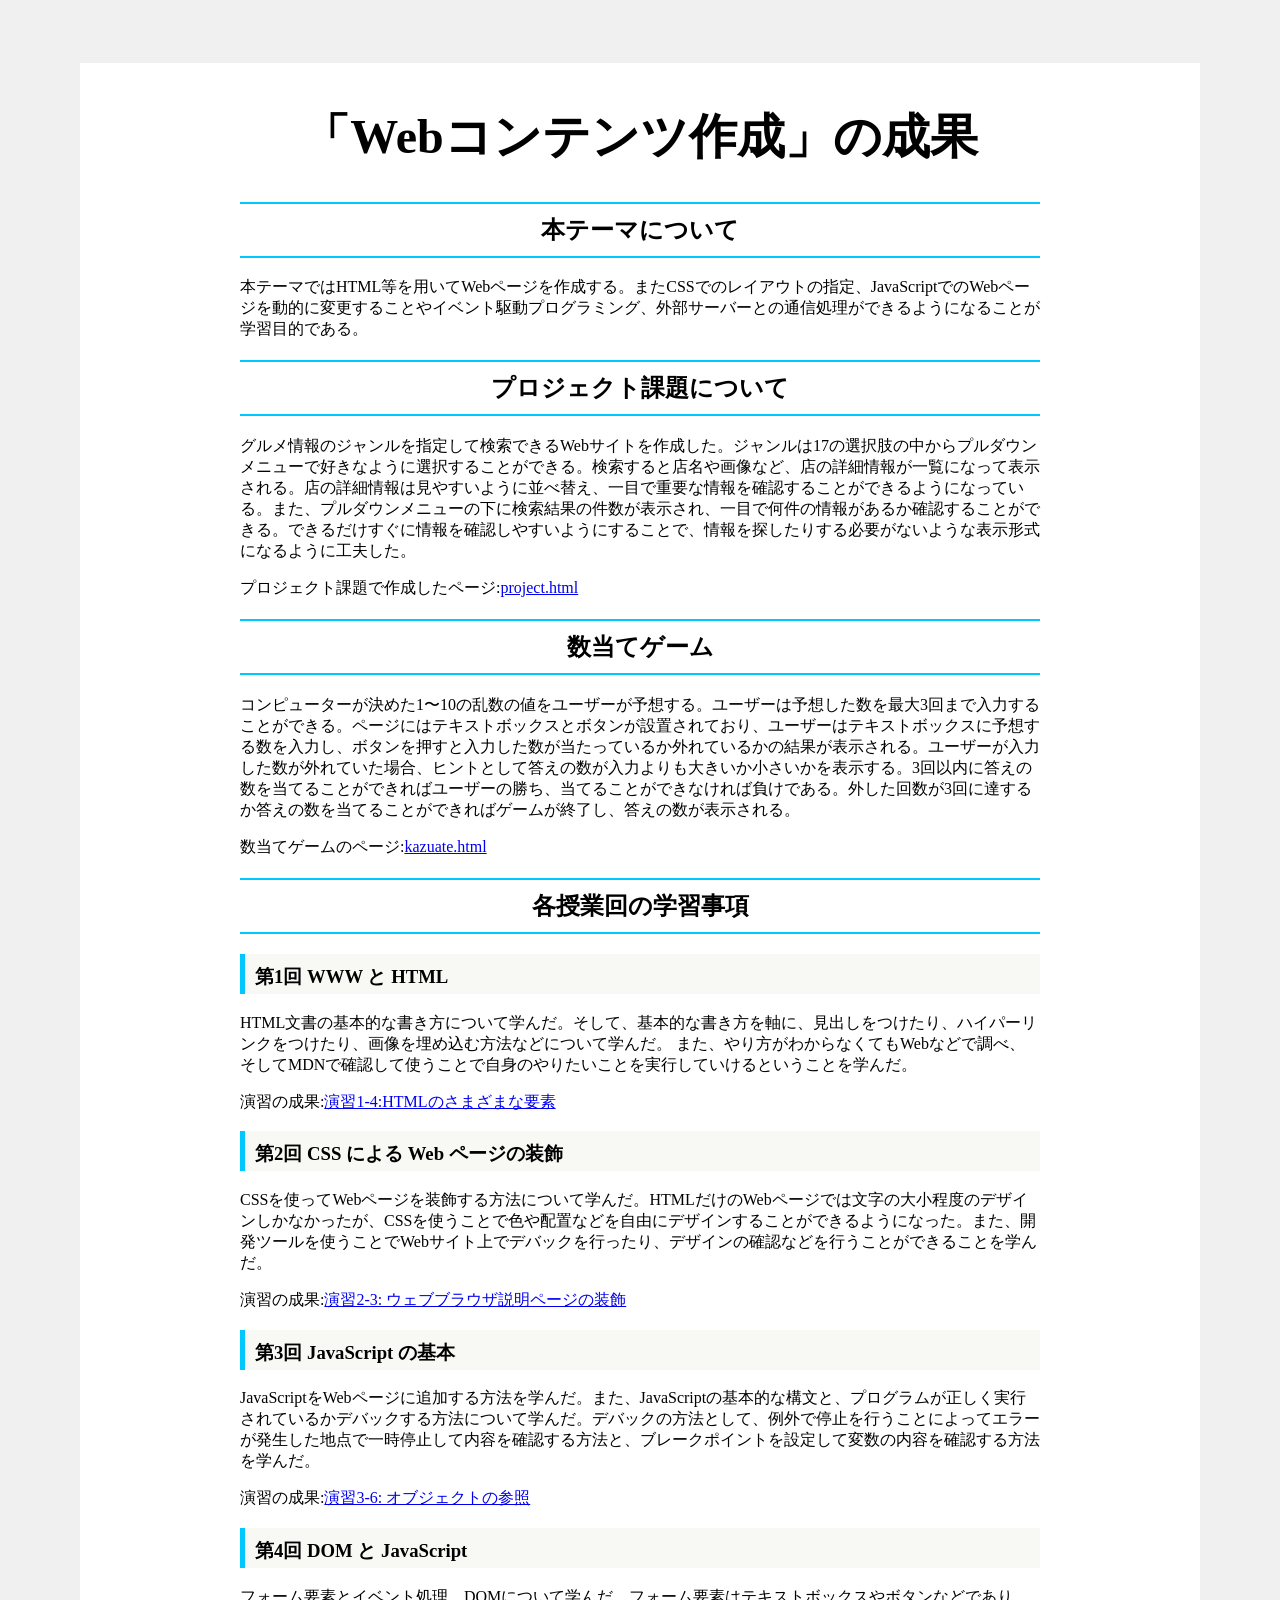
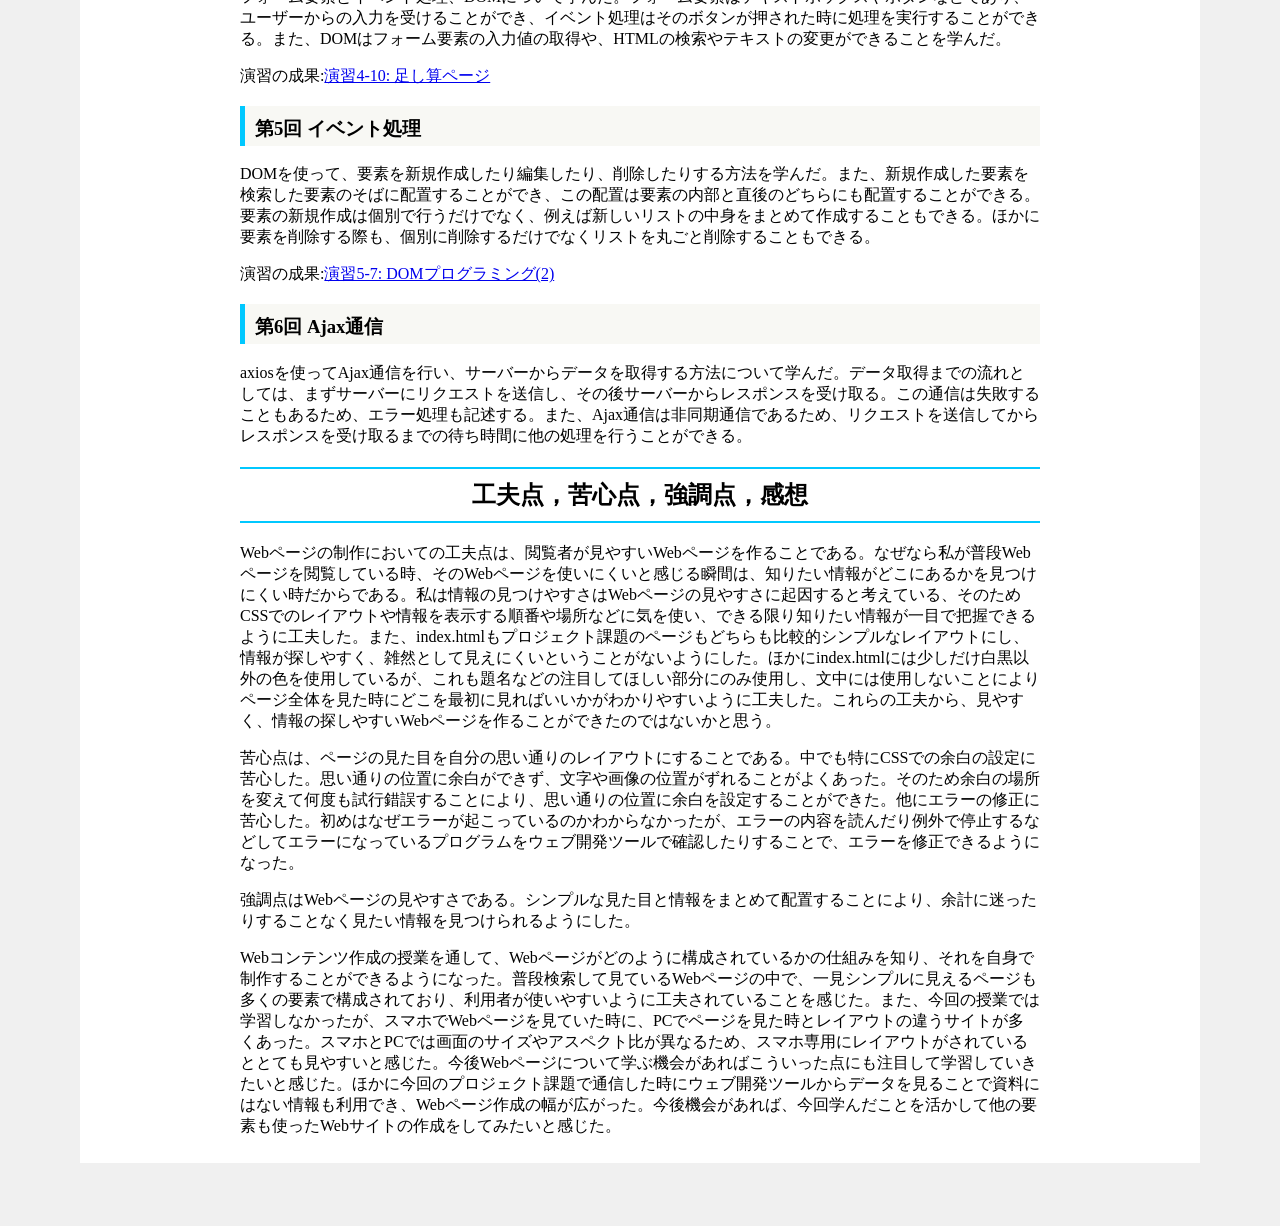
<file: index.html>
<!DOCTYPE html>
<html>
  <head>
    <meta charset="utf-8">
    <title>Webコンテンツ作成の成果</title>
    <link rel="stylesheet" href="index.css">
  </head>
  <body>
    <div class="main">
      <h1>「Webコンテンツ作成」の成果</h1>
      <h2>本テーマについて</h2>
      <p>本テーマではHTML等を用いてWebページを作成する。またCSSでのレイアウトの指定、JavaScriptでのWebページを動的に変更することやイベント駆動プログラミング、外部サーバーとの通信処理ができるようになることが学習目的である。</p>
      <h2>プロジェクト課題について</h2>
      <p>グルメ情報のジャンルを指定して検索できるWebサイトを作成した。ジャンルは17の選択肢の中からプルダウンメニューで好きなように選択することができる。検索すると店名や画像など、店の詳細情報が一覧になって表示される。店の詳細情報は見やすいように並べ替え、一目で重要な情報を確認することができるようになっている。また、プルダウンメニューの下に検索結果の件数が表示され、一目で何件の情報があるか確認することができる。できるだけすぐに情報を確認しやすいようにすることで、情報を探したりする必要がないような表示形式になるように工夫した。</p>
      <p>プロジェクト課題で作成したページ:<a href="project.html" title="project.html" target="_blank">project.html</a></p>
      <h2>数当てゲーム</h2>
      <p>コンピューターが決めた1〜10の乱数の値をユーザーが予想する。ユーザーは予想した数を最大3回まで入力することができる。ページにはテキストボックスとボタンが設置されており、ユーザーはテキストボックスに予想する数を入力し、ボタンを押すと入力した数が当たっているか外れているかの結果が表示される。ユーザーが入力した数が外れていた場合、ヒントとして答えの数が入力よりも大きいか小さいかを表示する。3回以内に答えの数を当てることができればユーザーの勝ち、当てることができなければ負けである。外した回数が3回に達するか答えの数を当てることができればゲームが終了し、答えの数が表示される。</p>
      <p>数当てゲームのページ:<a href="kazuate.html" title="kazuate.html" target="_blank">kazuate.html</a></p>
      <h2>各授業回の学習事項</h2>
      <h3>第1回 WWW と HTML</h3>
      <p>HTML文書の基本的な書き方について学んだ。そして、基本的な書き方を軸に、見出しをつけたり、ハイパーリンクをつけたり、画像を埋め込む方法などについて学んだ。
        また、やり方がわからなくてもWebなどで調べ、そしてMDNで確認して使うことで自身のやりたいことを実行していけるということを学んだ。
      </p>
      <p>演習の成果:<a href="practice-html/elements.html" title="elements.html" target="_blank">演習1-4:HTMLのさまざまな要素</a></p>
      <h3>第2回 CSS による Web ページの装飾</h3>
      <p>CSSを使ってWebページを装飾する方法について学んだ。HTMLだけのWebページでは文字の大小程度のデザインしかなかったが、CSSを使うことで色や配置などを自由にデザインすることができるようになった。また、開発ツールを使うことでWebサイト上でデバックを行ったり、デザインの確認などを行うことができることを学んだ。</p>
      <p>演習の成果:<a href="practice-css/browser-intro.html" title="browser-intro.html" target="_blank">演習2-3: ウェブブラウザ説明ページの装飾</a></p>
      <h3>第3回 JavaScript の基本</h3>
      <p>JavaScriptをWebページに追加する方法を学んだ。また、JavaScriptの基本的な構文と、プログラムが正しく実行されているかデバックする方法について学んだ。デバックの方法として、例外で停止を行うことによってエラーが発生した地点で一時停止して内容を確認する方法と、ブレークポイントを設定して変数の内容を確認する方法を学んだ。</p>
      <p>演習の成果:<a href="practice-js/obj-practice.html" title="obj-practice.html" target="_blank">演習3-6: オブジェクトの参照</a></p>
      <h3>第4回 DOM と JavaScript</h3>
      <p>フォーム要素とイベント処理、DOMについて学んだ。フォーム要素はテキストボックスやボタンなどであり、ユーザーからの入力を受けることができ、イベント処理はそのボタンが押された時に処理を実行することができる。また、DOMはフォーム要素の入力値の取得や、HTMLの検索やテキストの変更ができることを学んだ。</p>
      <p>演習の成果:<a href="practice-eventdom/tashizan.html" title="obj-practice.html" target="_blank">演習4-10: 足し算ページ</a></p>
      <h3>第5回 イベント処理</h3>
      <p>DOMを使って、要素を新規作成したり編集したり、削除したりする方法を学んだ。また、新規作成した要素を検索した要素のそばに配置することができ、この配置は要素の内部と直後のどちらにも配置することができる。要素の新規作成は個別で行うだけでなく、例えば新しいリストの中身をまとめて作成することもできる。ほかに要素を削除する際も、個別に削除するだけでなくリストを丸ごと削除することもできる。</p>
      <p>演習の成果:<a href="practice-dom2/dom2-exercise.html" title="dom2-exercise.html" target="_blank">演習5-7: DOMプログラミング(2)</a></p>
      <h3>第6回 Ajax通信</h3>
      <p>axiosを使ってAjax通信を行い、サーバーからデータを取得する方法について学んだ。データ取得までの流れとしては、まずサーバーにリクエストを送信し、その後サーバーからレスポンスを受け取る。この通信は失敗することもあるため、エラー処理も記述する。また、Ajax通信は非同期通信であるため、リクエストを送信してからレスポンスを受け取るまでの待ち時間に他の処理を行うことができる。</p>
      <h2>工夫点，苦心点，強調点，感想</h2>
      <p>Webページの制作においての工夫点は、閲覧者が見やすいWebページを作ることである。なぜなら私が普段Webページを閲覧している時、そのWebページを使いにくいと感じる瞬間は、知りたい情報がどこにあるかを見つけにくい時だからである。私は情報の見つけやすさはWebページの見やすさに起因すると考えている、そのためCSSでのレイアウトや情報を表示する順番や場所などに気を使い、できる限り知りたい情報が一目で把握できるように工夫した。また、index.htmlもプロジェクト課題のページもどちらも比較的シンプルなレイアウトにし、情報が探しやすく、雑然として見えにくいということがないようにした。ほかにindex.htmlには少しだけ白黒以外の色を使用しているが、これも題名などの注目してほしい部分にのみ使用し、文中には使用しないことによりページ全体を見た時にどこを最初に見ればいいかがわかりやすいように工夫した。これらの工夫から、見やすく、情報の探しやすいWebページを作ることができたのではないかと思う。</p>
      <p>苦心点は、ページの見た目を自分の思い通りのレイアウトにすることである。中でも特にCSSでの余白の設定に苦心した。思い通りの位置に余白ができず、文字や画像の位置がずれることがよくあった。そのため余白の場所を変えて何度も試行錯誤することにより、思い通りの位置に余白を設定することができた。他にエラーの修正に苦心した。初めはなぜエラーが起こっているのかわからなかったが、エラーの内容を読んだり例外で停止するなどしてエラーになっているプログラムをウェブ開発ツールで確認したりすることで、エラーを修正できるようになった。</p>
      <p>強調点はWebページの見やすさである。シンプルな見た目と情報をまとめて配置することにより、余計に迷ったりすることなく見たい情報を見つけられるようにした。</p>
      <p>Webコンテンツ作成の授業を通して、Webページがどのように構成されているかの仕組みを知り、それを自身で制作することができるようになった。普段検索して見ているWebページの中で、一見シンプルに見えるページも多くの要素で構成されており、利用者が使いやすいように工夫されていることを感じた。また、今回の授業では学習しなかったが、スマホでWebページを見ていた時に、PCでページを見た時とレイアウトの違うサイトが多くあった。スマホとPCでは画面のサイズやアスペクト比が異なるため、スマホ専用にレイアウトがされているととても見やすいと感じた。今後Webページについて学ぶ機会があればこういった点にも注目して学習していきたいと感じた。ほかに今回のプロジェクト課題で通信した時にウェブ開発ツールからデータを見ることで資料にはない情報も利用でき、Webページ作成の幅が広がった。今後機会があれば、今回学んだことを活かして他の要素も使ったWebサイトの作成をしてみたいと感じた。</p>
    </div>
  </body>
</html>
</file>
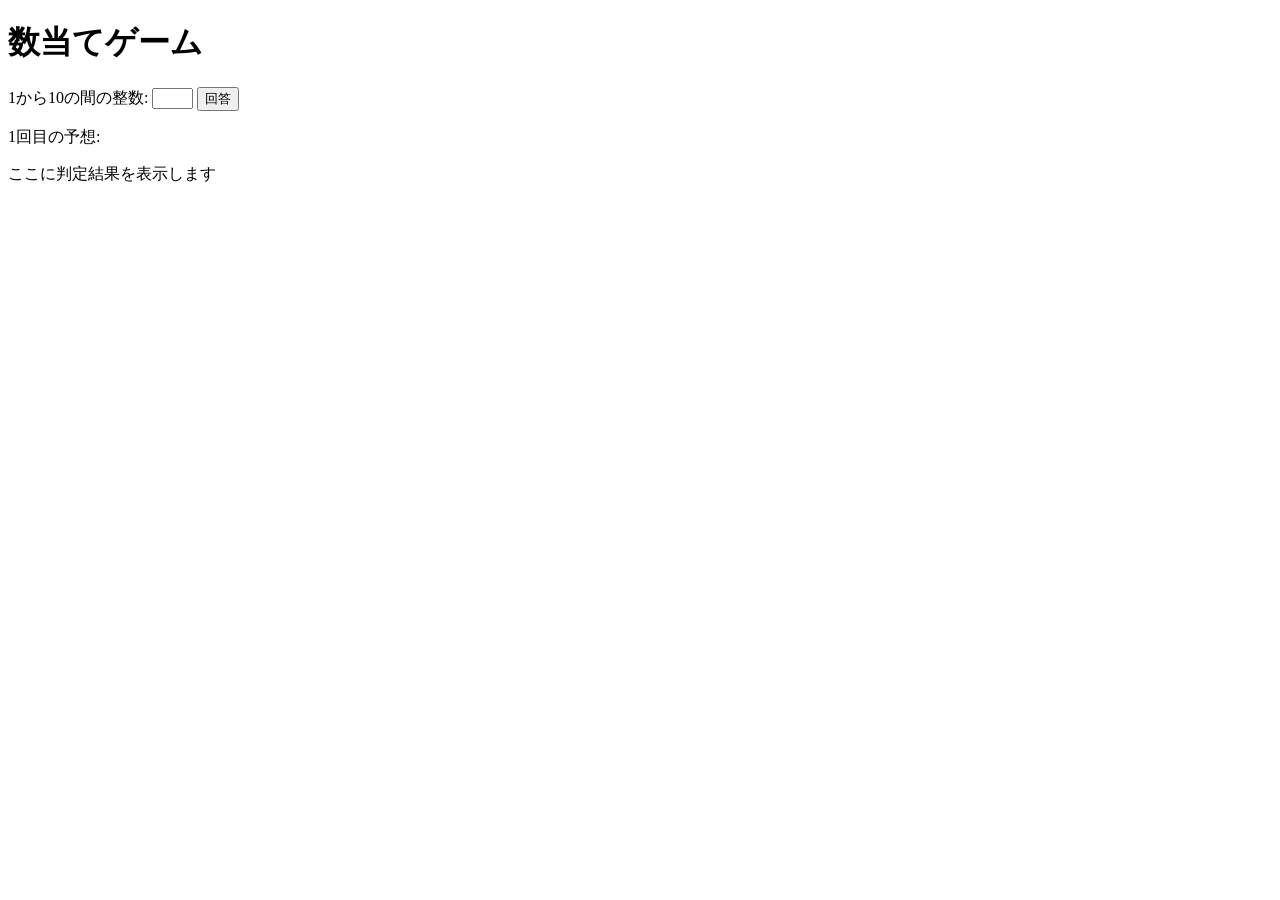
<file: kazuate.html>
<!-- 課題4-1: 数当てゲーム -->

<!DOCTYPE html>
<html>
  <head>
    <meta charset="utf-8">
    <title>数当てゲーム</title>
    <script src="kazuate.js" defer></script>
  </head>

  <body>
    <h1>数当てゲーム</h1>
      <p>
        1から10の間の整数:
        <input type="text" name="answer" id="answer" size="3">
        <button id="kaitou">回答</button>
      </p>
      <p>
        <span id="kaisu">1</span>回目の予想: 
        <span id="yoso"></span>
        <!-- ここにテキストボックスとボタンを設置 -->
        
      </p>
      <p id="result">ここに判定結果を表示します</p>
  </body>
</html>
</file>
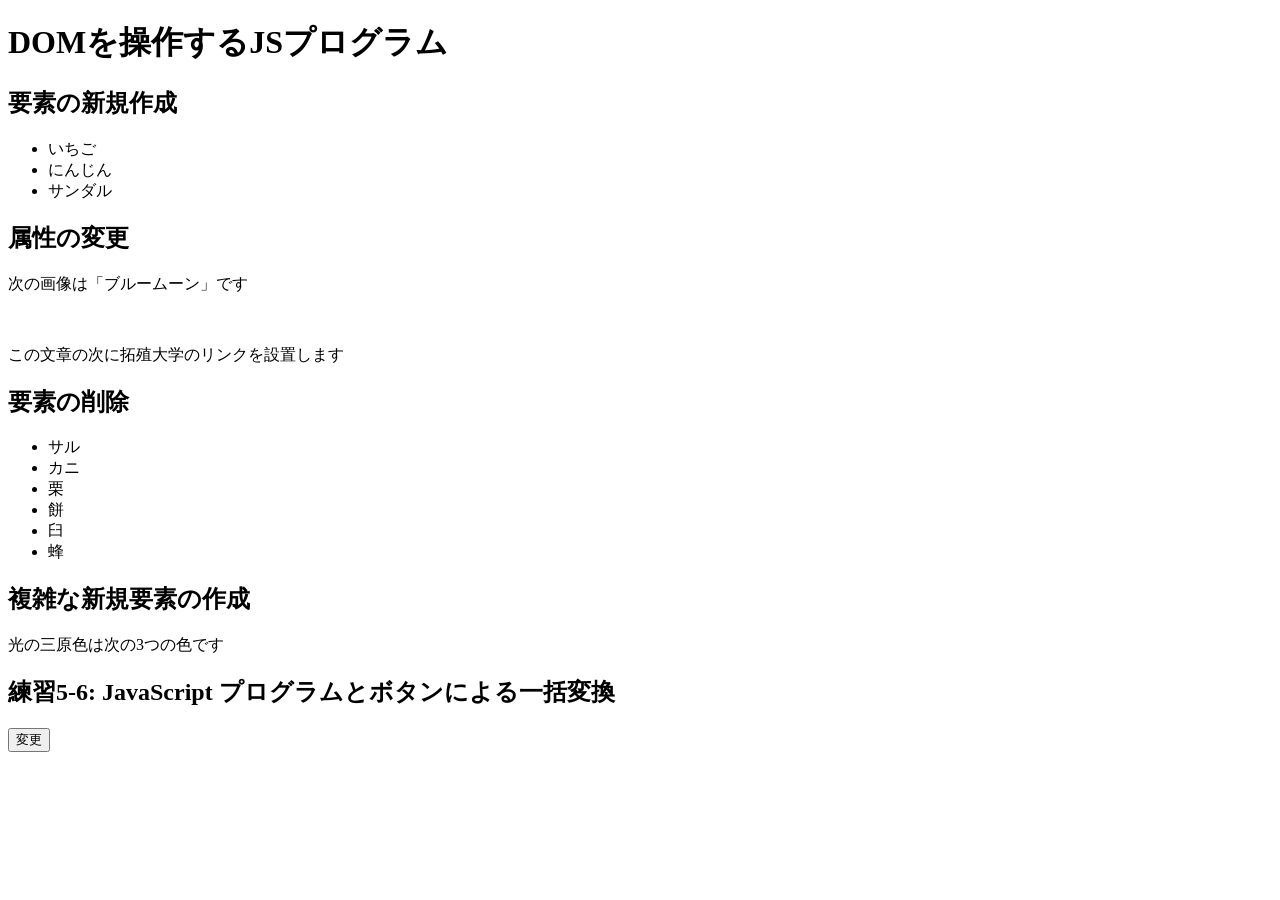
<file: practice-dom2/dom2-intro.html>
<!DOCTYPE html>
<html>
  <head>
    <title>DOMを操作するJSプログラム</title>
	<script src="dom2-intro.js" defer></script>
  </head>

  <body>
	  <h1>DOMを操作するJSプログラム</h1>

	  <h2>要素の新規作成</h2>
	  <ul id="kazoeuta">
		<li>いちご</li>
		<li>にんじん</li>
		<li>サンダル</li>
	  </ul>

	  <h2>属性の変更</h2>
	  <p>次の画像は「ブルームーン」です</p>
	  <img id="bluemoon">

	  <p id="takudai">この文章の次に拓殖大学のリンクを設置します</p>


	  <h2>要素の削除</h2>
	  <ul id="kassen">
		  <li>サル</li>
		  <li>カニ</li>
		  <li>栗</li>
		  <li id="mochi">餅</li>
		  <li>臼</li>
		  <li>蜂</li>
	  </ul>

	  <h2 id="fukuzatu">複雑な新規要素の作成</h2>
	  <p id="primary">光の三原色は次の3つの色です</p>

	  <h2>練習5-6: JavaScript プログラムとボタンによる一括変換</h2>
	  <button id="henkou">変更</button>

  </body>
</html>
</file>
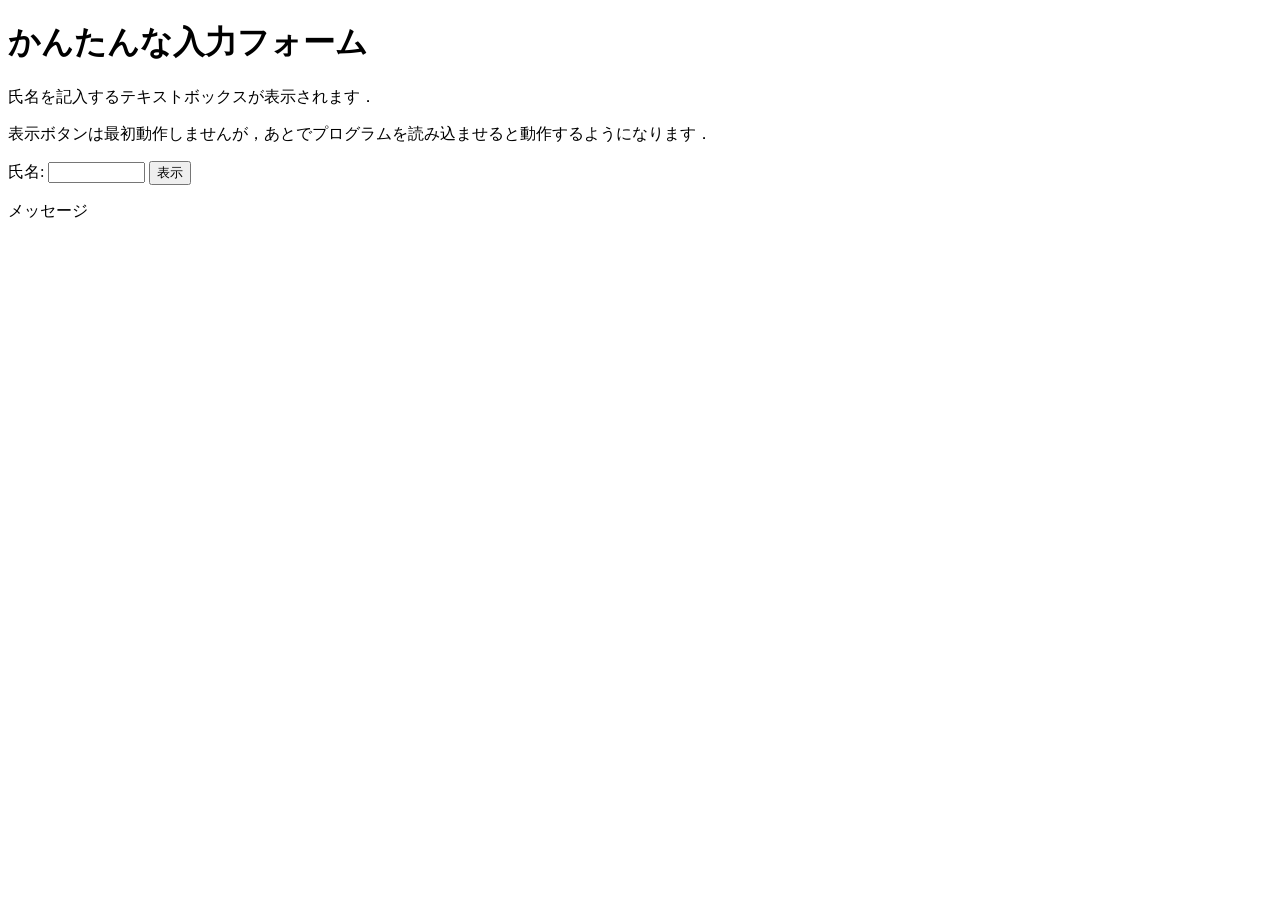
<file: practice-eventdom/input-demo.html>
<!DOCTYPE html>
<html>
  <head>
    <title>かんたんな入力フォーム</title>
    <script src="input-demo.js" defer></script>
  </head>

  <body>
    <h1>かんたんな入力フォーム</h1>
	<p>氏名を記入するテキストボックスが表示されます．</p>
	<p>表示ボタンは最初動作しませんが，あとでプログラムを読み込ませると動作するようになります．</p>
	<label for="shimei">氏名: </label>
	<input type="text" name="shimei" size="10" id="shimei">
	<button id="print">表示</button>
	<p id="message">メッセージ</p>
  </body>
</html>
</file>
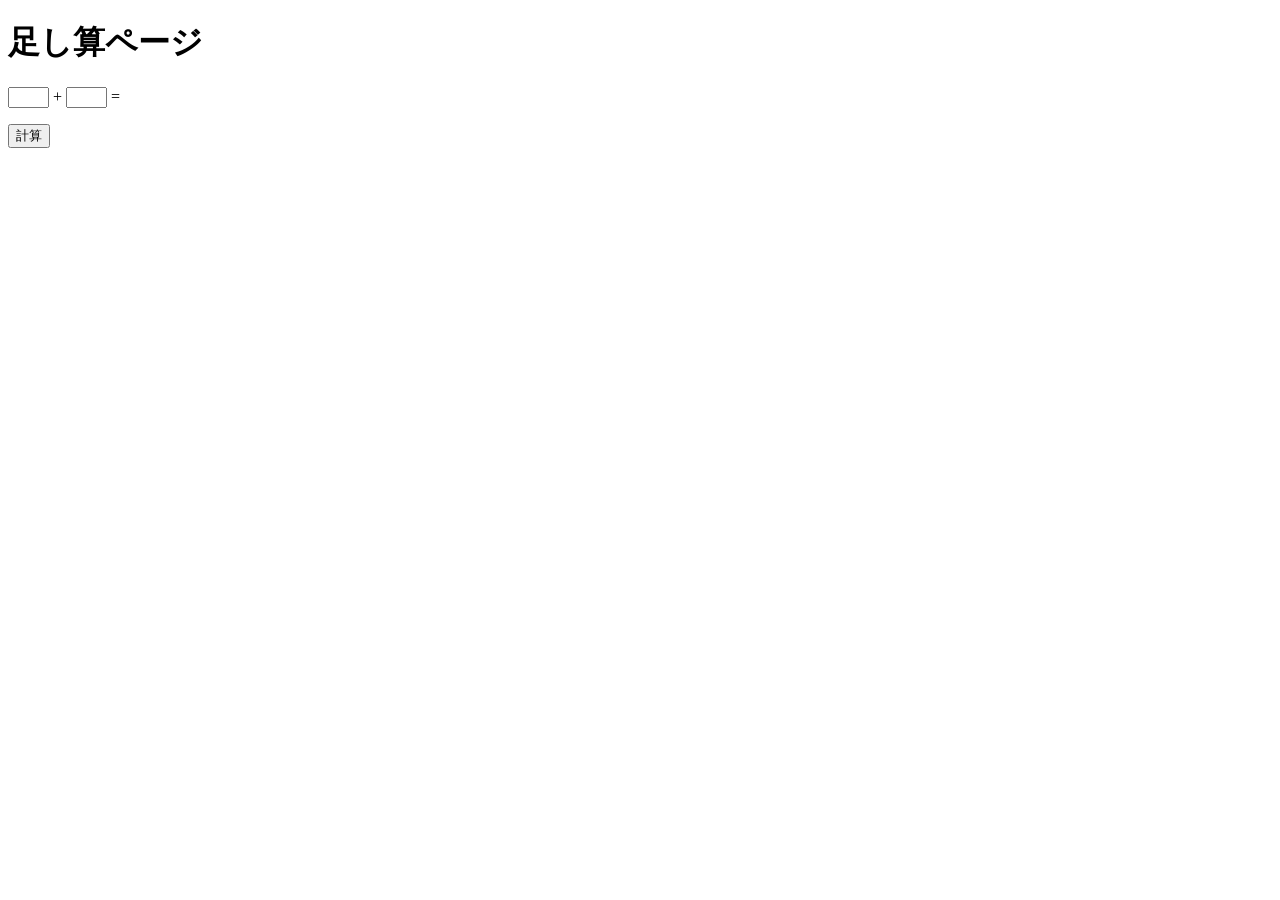
<file: practice-eventdom/tashizan.html>
<!DOCTYPE html>
<html>
  <head>
    <title>足し算ページ</title>
	<script src="tashizan.js" defer></script>
  </head>

  <body>
    <h1>足し算ページ</h1>
	<p>
	<input type="text" name="left" id="left" size="3">
	+
	<input type="text" name="right" id="right" size="3">
	=
	<span id="answer"></span>
	</p>
	<button id="calc">計算</button>
  </body>
</html>
</file>
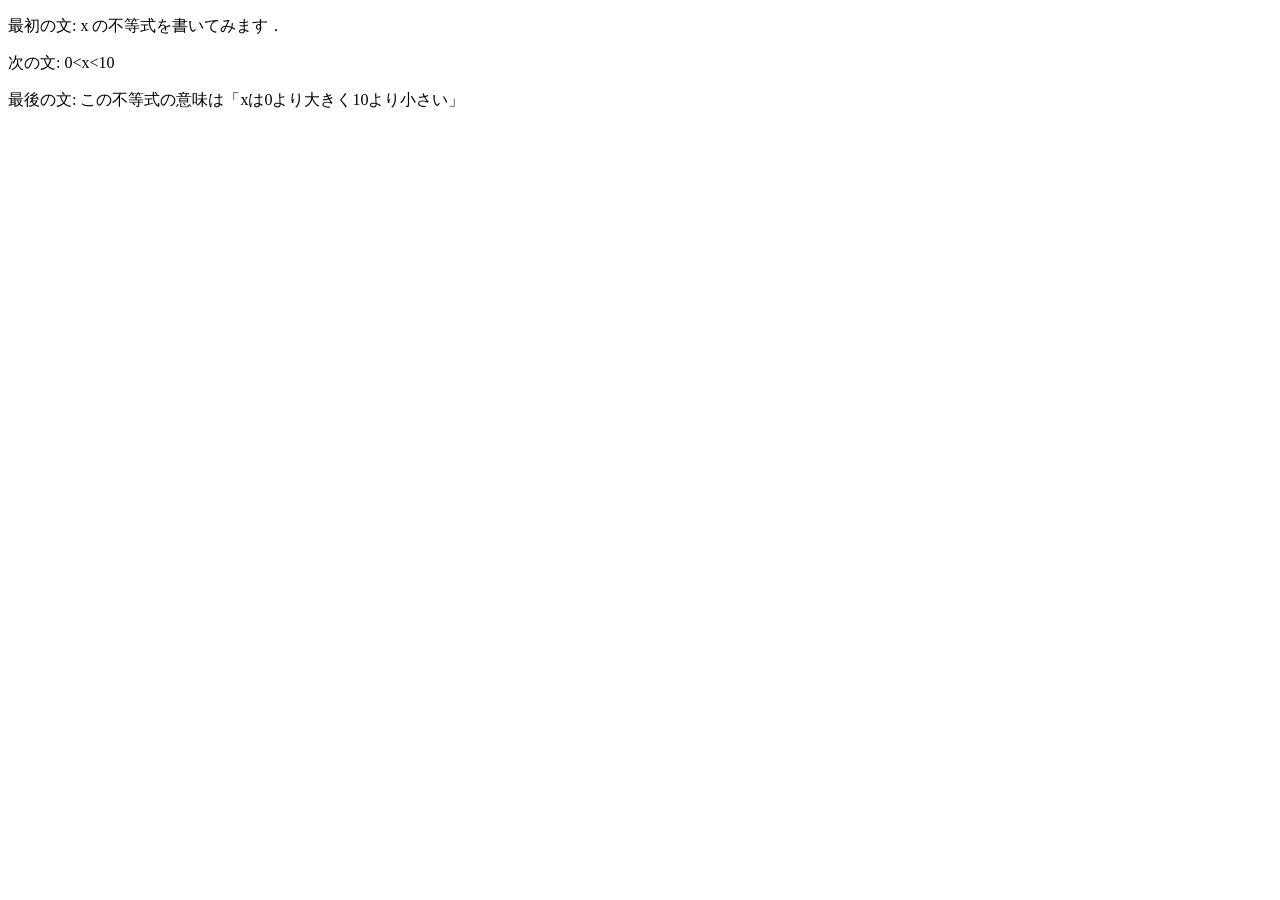
<file: practice-html/structure.html>
<!DOCTYPE html>
<html>
   <head>
      <meta charset="utf-8">
      <title>演習1-3</title>
   </head>
   <body>
      <p>最初の文: x の不等式を書いてみます．</p>
      <p>次の文: 0&lt;x&lt;10</p>
      <p>最後の文: この不等式の意味は「xは0より大きく10より小さい」</p>
      <!--<p>これは不要な文章です．</p>-->
   </body>
</html>
</file>
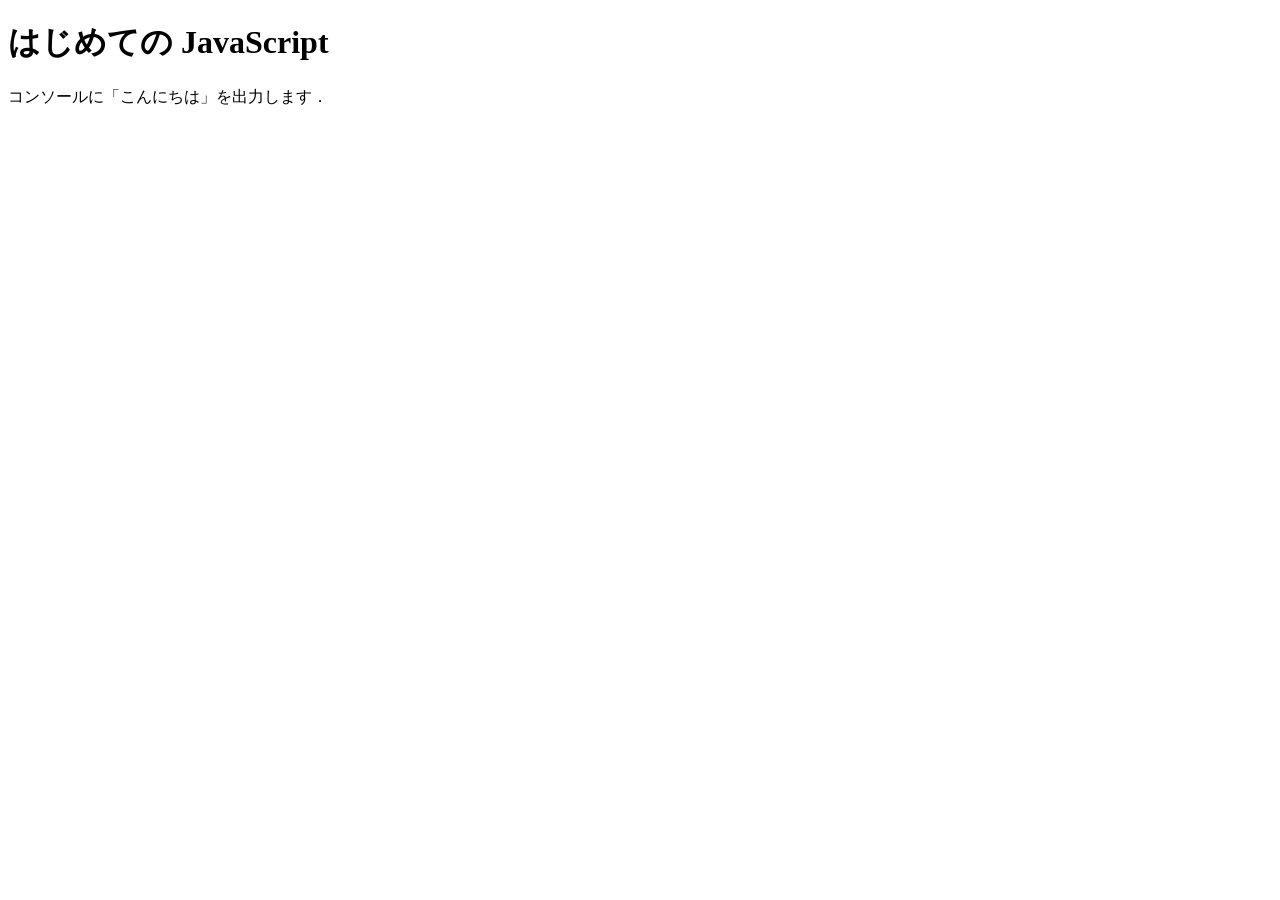
<file: practice-js/jsintro.html>
<!DOCTYPE html>
<html>
  <head>
    <meta charset="utf-8">
    <title>はじめての JavaScript</title>
    <script src="hello.js" defer></script>
  </head>

  <body>
    <h1>はじめての JavaScript</h1>

    <p>コンソールに「こんにちは」を出力します．</p>
  </body>
</html>
</file>
<file: index.css>
body {
    background-color: #f0f0f0;
}
div.main {
    background-color:white;
    margin-left: auto;
    margin-right: auto;
    width: 800px;

    margin-top: 5%;
    margin-bottom: 5%;
    padding: 10px 160px 10px 160px;
}
h1 {
    font-size:300%;
    text-align: center;
}

h2 {
    border-bottom: 2px solid rgb(0, 200, 255);
    border-top: 2px solid rgb(0,200,255);
    padding: 10px 0 10px 0;
    text-align: center;
}

h3{
    border-left: 5px solid rgb(0,200,255);
    background-color:rgb(248, 248, 244);
    padding: 10px 0 4px 10px;
}
</file>
